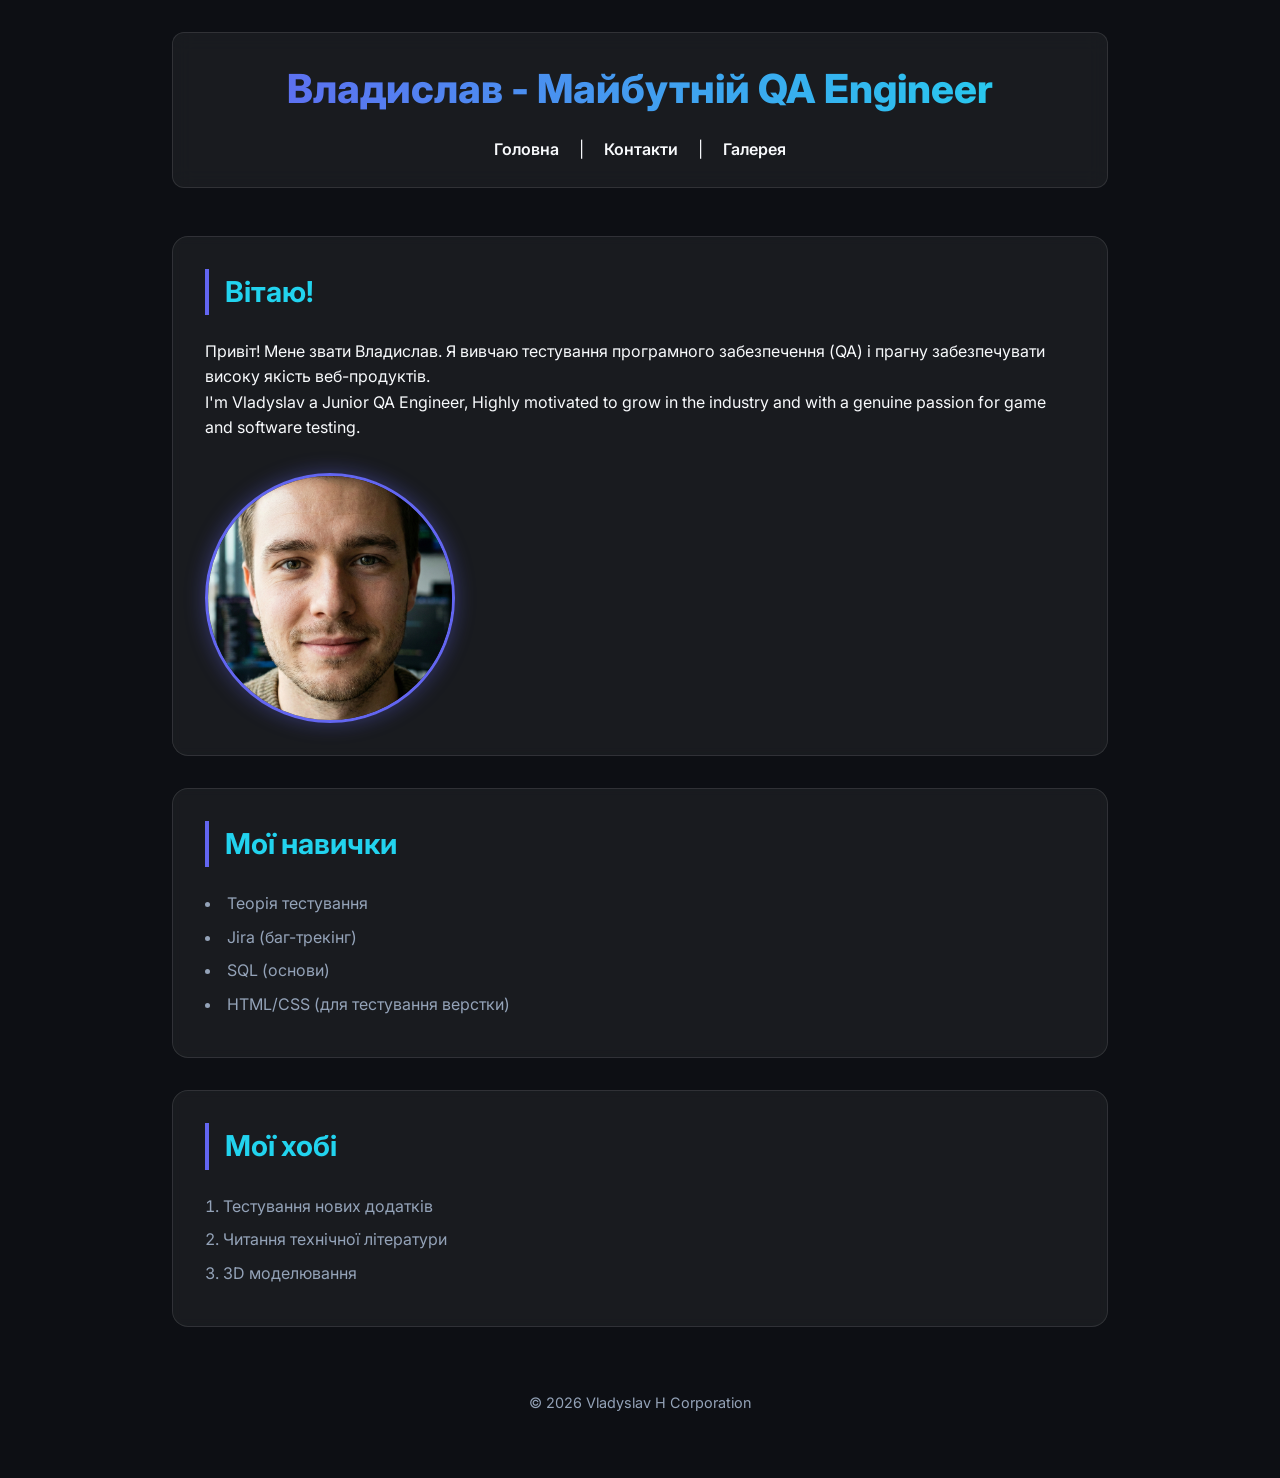
<file: index.html>
<!doctype html>
<html lang="uk">
  <head>
    <meta charset="UTF-8" />
    <title>Про мене - Владислав</title>
    <link rel="icon" type="image/png" href="photo/favicon.png" />
    <link rel="stylesheet" href="css/style.css" />
  </head>
  <body>
    <div class="container">
      <header>
        <h1>Владислав - Майбутній QA Engineer</h1>
        <nav>
          <a href="index.html">Головна</a> |
          <a href="pages/contact.html">Контакти</a> |
          <a href="pages/gallery.html">Галерея</a>
        </nav>
      </header>

      <main>
        <section id="profile-info">
          <div>
            <h2>Вітаю!</h2>
            <p>
              Привіт! Мене звати Владислав. Я вивчаю тестування програмного
              забезпечення (QA) і прагну забезпечувати високу якість
              веб-продуктів.
            </p>
            <p>
              I'm Vladyslav a Junior QA Engineer, Highly motivated to grow in
              the industry and with a genuine passion for game and software
              testing.
            </p>
          </div>
          <img
            src="photo/portrait.png"
            alt="Фото Владислава"
            class="profile-img"
          />
        </section>

        <section id="skills">
          <h2>Мої навички</h2>
          <ul>
            <li>Теорія тестування</li>
            <li>Jira (баг-трекінг)</li>
            <li>SQL (основи)</li>
            <li>HTML/CSS (для тестування верстки)</li>
          </ul>
        </section>

        <section id="hobbies">
          <h2>Мої хобі</h2>
          <ol>
            <li>Тестування нових додатків</li>
            <li>Читання технічної літератури</li>
            <li>3D моделювання</li>
          </ol>
        </section>
      </main>

      <footer>
        <p>&copy; 2026 Vladyslav H Corporation</p>
      </footer>
    </div>
  </body>
</html>
</file>
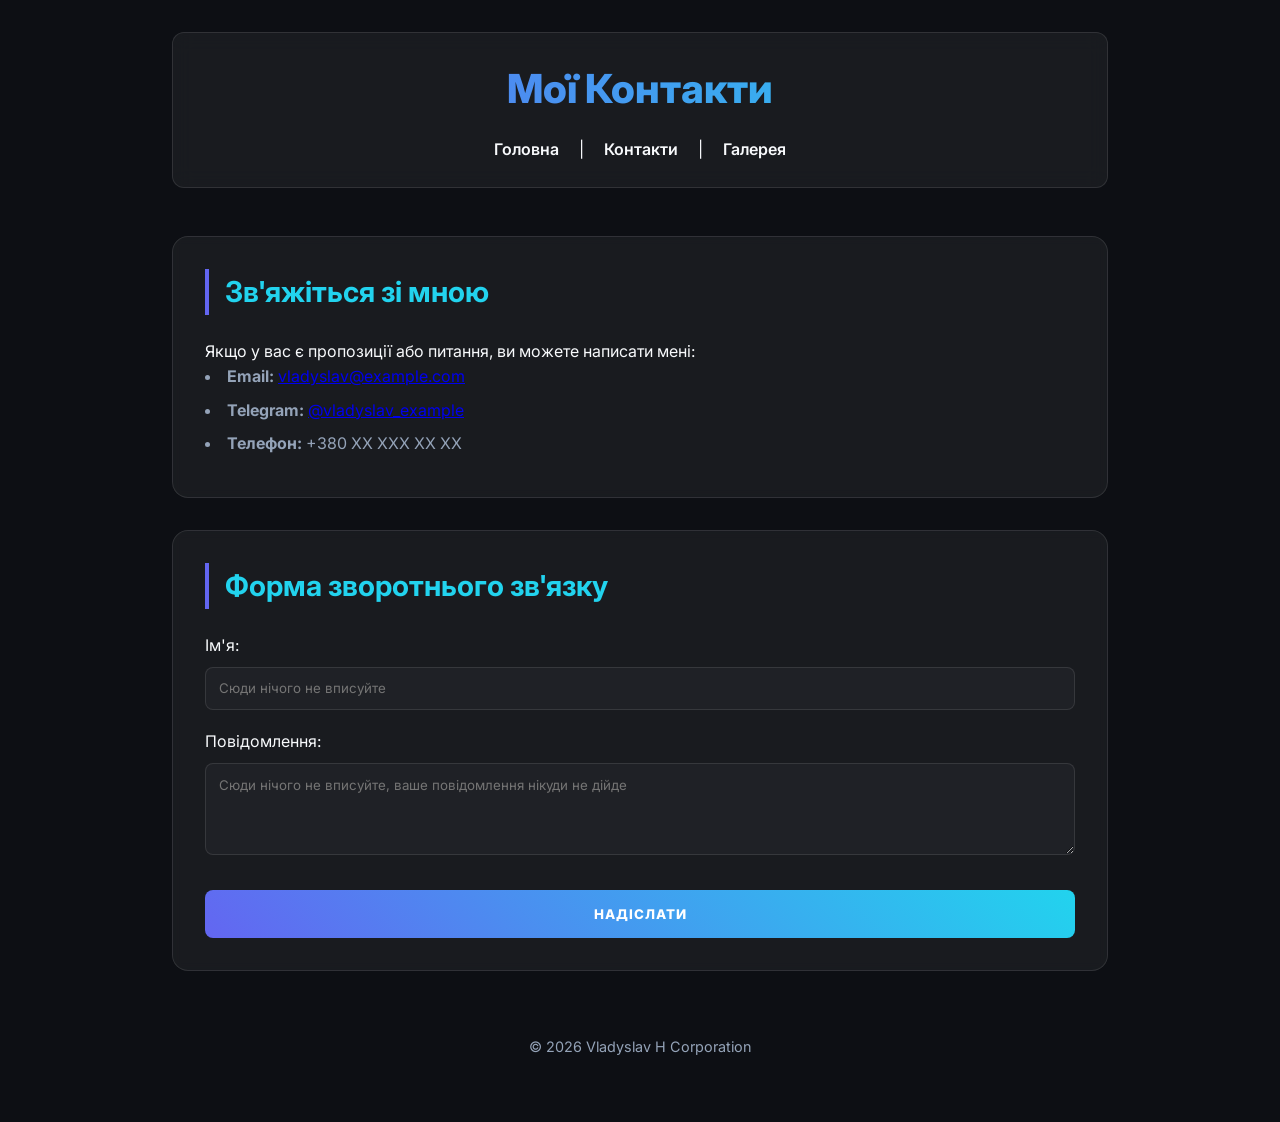
<file: pages/contact.html>
<!doctype html>
<html lang="uk">
  <head>
    <meta charset="UTF-8" />
    <title>Контакти</title>
    <link rel="icon" type="image/png" href="../photo/favicon.png" />
    <link rel="stylesheet" href="../css/style.css" />
  </head>
  <body>
    <div class="container">
      <header>
        <h1>Мої Контакти</h1>
        <nav>
          <a href="../index.html">Головна</a> |
          <a href="contact.html">Контакти</a> |
          <a href="gallery.html">Галерея</a>
        </nav>
      </header>

      <main>
        <section id="contact-info">
          <h2>Зв'яжіться зі мною</h2>
          <p>Якщо у вас є пропозиції або питання, ви можете написати мені:</p>
          <ul>
            <li>
              <strong>Email:</strong>
              <a href="mailto:vladyslav@example.com">vladyslav@example.com</a>
            </li>
            <li>
              <strong>Telegram:</strong>
              <a href="https://t.me/vladyslav_example">@vladyslav_example</a>
            </li>
            <li><strong>Телефон:</strong> +380 XX XXX XX XX</li>
          </ul>
        </section>

        <section id="feedback-form">
          <h2>Форма зворотнього зв'язку</h2>
          <form action="#" class="contact-form">
            <div class="form-group">
              <label for="name">Ім'я:</label>
              <input
                type="text"
                id="name"
                name="name"
                placeholder="Сюди нічого не вписуйте"
              />
            </div>

            <div class="form-group">
              <label for="message">Повідомлення:</label>
              <textarea
                id="message"
                name="message"
                rows="4"
                cols="50"
                placeholder="Сюди нічого не вписуйте, ваше повідомлення нікуди не дійде"
              ></textarea>
            </div>

            <input type="submit" value="Надіслати" />
          </form>
        </section>
      </main>

      <footer>
        <p>&copy; 2026 Vladyslav H Corporation</p>
      </footer>
    </div>
  </body>
</html>
</file>
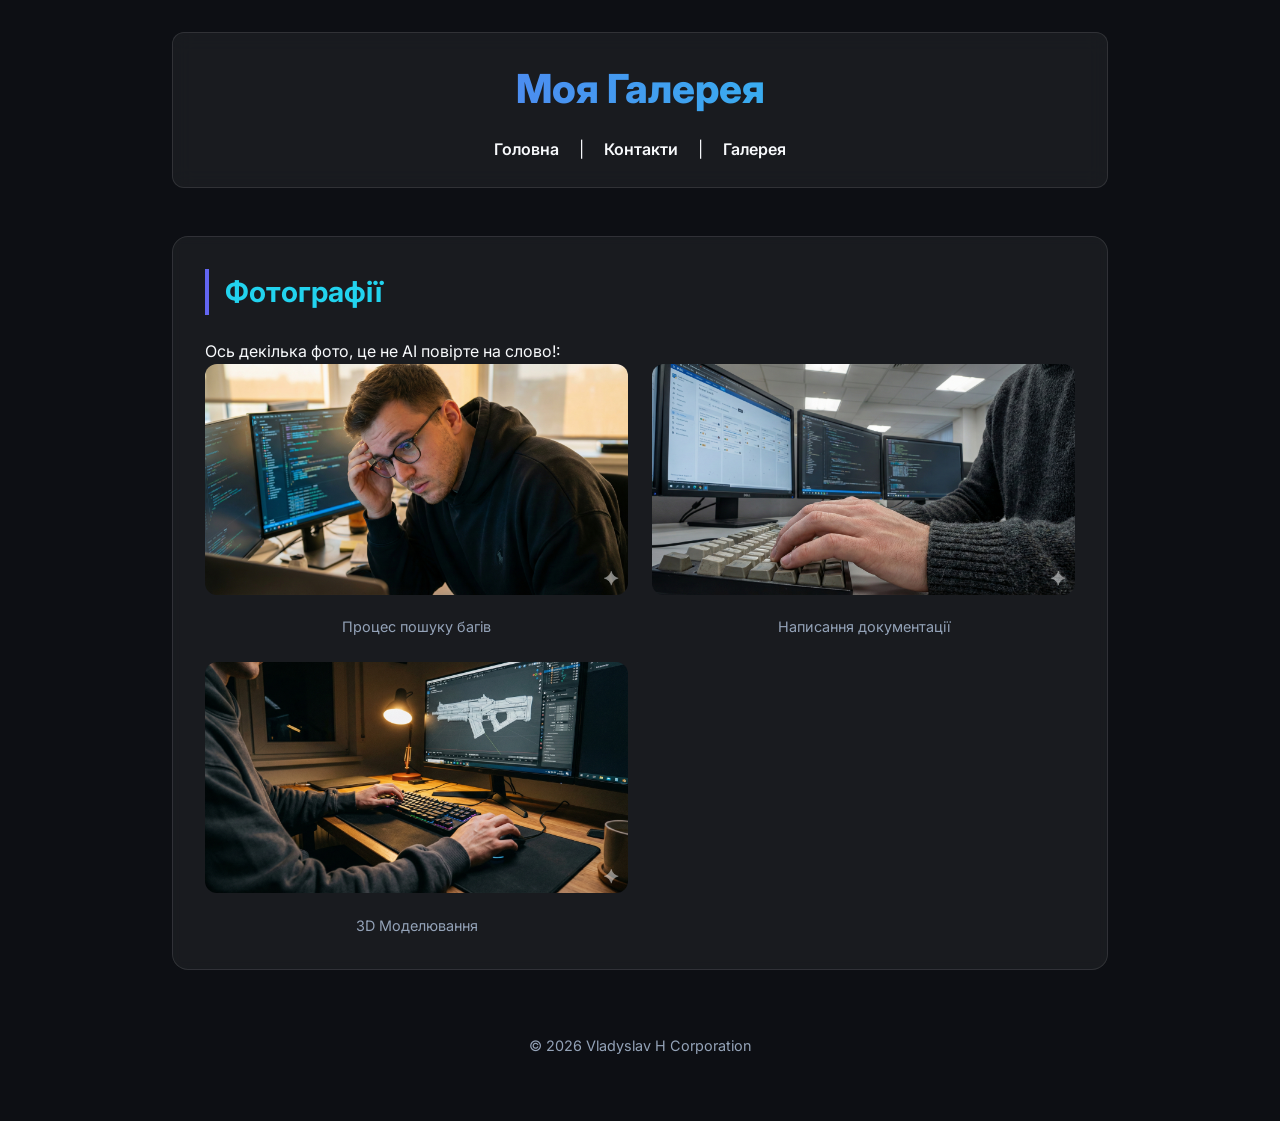
<file: pages/gallery.html>
<!doctype html>
<html lang="uk">
  <head>
    <meta charset="UTF-8" />
    <title>Галерея</title>
    <link rel="icon" type="image/png" href="../photo/favicon.png" />
    <link rel="stylesheet" href="../css/style.css" />
  </head>
  <body>
    <div class="container">
      <header>
        <h1>Моя Галерея</h1>
        <nav>
          <a href="../index.html">Головна</a> |
          <a href="contact.html">Контакти</a> |
          <a href="gallery.html">Галерея</a>
        </nav>
      </header>

      <main>
        <section id="gallery">
          <h2>Фотографії</h2>
          <p>Ось декілька фото, це не АІ повірте на слово!:</p>
          <div class="gallery-grid">
            <div class="gallery-item">
              <img src="../photo/bughunting.png" alt="Пошук багів" />
              <em>Процес пошуку багів</em>
            </div>
            <div class="gallery-item">
              <img
                src="../photo/keyboardtyping.png"
                alt="Написання тест-кейсів"
              />
              <em>Написання документації</em>
            </div>
            <div class="gallery-item">
              <img src="../photo/3dmodeling.png" alt="3D Моделювання" />
              <em>3D Моделювання</em>
            </div>
          </div>
        </section>
      </main>

      <footer>
        <p>&copy; 2026 Vladyslav H Corporation</p>
      </footer>
    </div>
  </body>
</html>
</file>
<file: css/style.css>
@import url("https://fonts.googleapis.com/css2?family=Inter:wght@300;400;600;800&display=swap");

:root {
  --bg-color: #0d0f14;
  --card-bg: rgba(255, 255, 255, 0.05);
  --primary-color: #6366f1;
  --accent-color: #22d3ee;
  --text-color: #f8fafc;
  --text-muted: #94a3b8;
  --border-color: rgba(255, 255, 255, 0.1);
}

* {
  margin: 0;
  padding: 0;
  box-sizing: border-box;
}

body {
  background-color: var(--bg-color);
  color: var(--text-color);
  font-family: "Inter", sans-serif;
  line-height: 1.6;
  overflow-x: hidden;
}

.container {
  max-width: 1000px;
  margin: 0 auto;
  padding: 2rem;
}

/* Header & Nav */
header {
  margin-bottom: 3rem;
  padding: 1.5rem;
  background: var(--card-bg);
  backdrop-filter: blur(10px);
  border-radius: 12px;
  border: 1px solid var(--border-color);
  text-align: center;
}

h1 {
  font-size: 2.5rem;
  font-weight: 800;
  background: linear-gradient(
    to right,
    var(--primary-color),
    var(--accent-color)
  );
  -webkit-background-clip: text;
  background-clip: text;
  -webkit-text-fill-color: transparent;
  margin-bottom: 1rem;
}

nav a {
  color: var(--text-color);
  text-decoration: none;
  margin: 0 1rem;
  font-weight: 600;
  transition: color 0.3s ease;
}

nav a:hover {
  color: var(--accent-color);
}

hr {
  display: none; /* Removing old HRs in favor of modern borders */
}

/* Main Sections */
section {
  background: var(--card-bg);
  backdrop-filter: blur(5px);
  padding: 2rem;
  border-radius: 16px;
  margin-bottom: 2rem;
  border: 1px solid var(--border-color);
  transition:
    transform 0.3s ease,
    box-shadow 0.3s ease;
}

section:hover {
  transform: translateY(-5px);
  box-shadow: 0 10px 30px rgba(0, 0, 0, 0.5);
}

h2 {
  color: var(--accent-color);
  margin-bottom: 1.5rem;
  font-size: 1.8rem;
  border-left: 4px solid var(--primary-color);
  padding-left: 1rem;
}

/* Profile Section */
#profile-info {
  display: flex;
  align-items: center;
  gap: 2rem;
  flex-wrap: wrap;
}

.profile-img {
  border-radius: 50%;
  border: 3px solid var(--primary-color);
  box-shadow: 0 0 20px rgba(99, 102, 241, 0.4);
  object-fit: cover;
  width: 250px;
  height: 250px;
}

/* Lists */
ul,
ol {
  list-style-position: inside;
  color: var(--text-muted);
}

li {
  margin-bottom: 0.5rem;
}

/* Gallery */
.gallery-grid {
  display: grid;
  grid-template-columns: repeat(auto-fit, minmax(280px, 1fr));
  gap: 1.5rem;
}

.gallery-item {
  text-align: center;
}

.gallery-item img {
  width: 100%;
  border-radius: 12px;
  transition: transform 0.5s cubic-bezier(0.175, 0.885, 0.32, 1.275);
}

.gallery-item img:hover {
  transform: scale(1.05);
}

.gallery-item em {
  display: block;
  margin-top: 0.8rem;
  font-style: normal;
  color: var(--text-muted);
  font-size: 0.9rem;
}

/* Form Styling */
.contact-form {
  display: flex;
  flex-direction: column;
  gap: 1.2rem;
}

.form-group {
  display: flex;
  flex-direction: column;
  gap: 0.5rem;
}

input,
textarea {
  background: rgba(255, 255, 255, 0.03);
  border: 1px solid var(--border-color);
  border-radius: 8px;
  padding: 0.8rem;
  color: white;
  font-family: inherit;
  transition: all 0.3s ease;
}

input:focus,
textarea:focus {
  outline: none;
  border-color: var(--primary-color);
  background: rgba(255, 255, 255, 0.07);
  box-shadow: 0 0 10px rgba(99, 102, 241, 0.2);
}

input[type="submit"] {
  background: linear-gradient(45deg, var(--primary-color), var(--accent-color));
  border: none;
  cursor: pointer;
  font-weight: 800;
  text-transform: uppercase;
  letter-spacing: 1px;
  padding: 1rem;
  margin-top: 1rem;
}

input[type="submit"]:hover {
  transform: scale(1.02);
  box-shadow: 0 5px 15px rgba(34, 211, 238, 0.4);
}

/* Footer */
footer {
  text-align: center;
  color: var(--text-muted);
  padding: 2rem;
  font-size: 0.9rem;
}

/* Responsive */
@media (max-width: 768px) {
  #profile-info {
    flex-direction: column;
    text-align: center;
  }

  .profile-img {
    width: 200px;
    height: 200px;
  }

  h1 {
    font-size: 2rem;
  }
}
</file>
